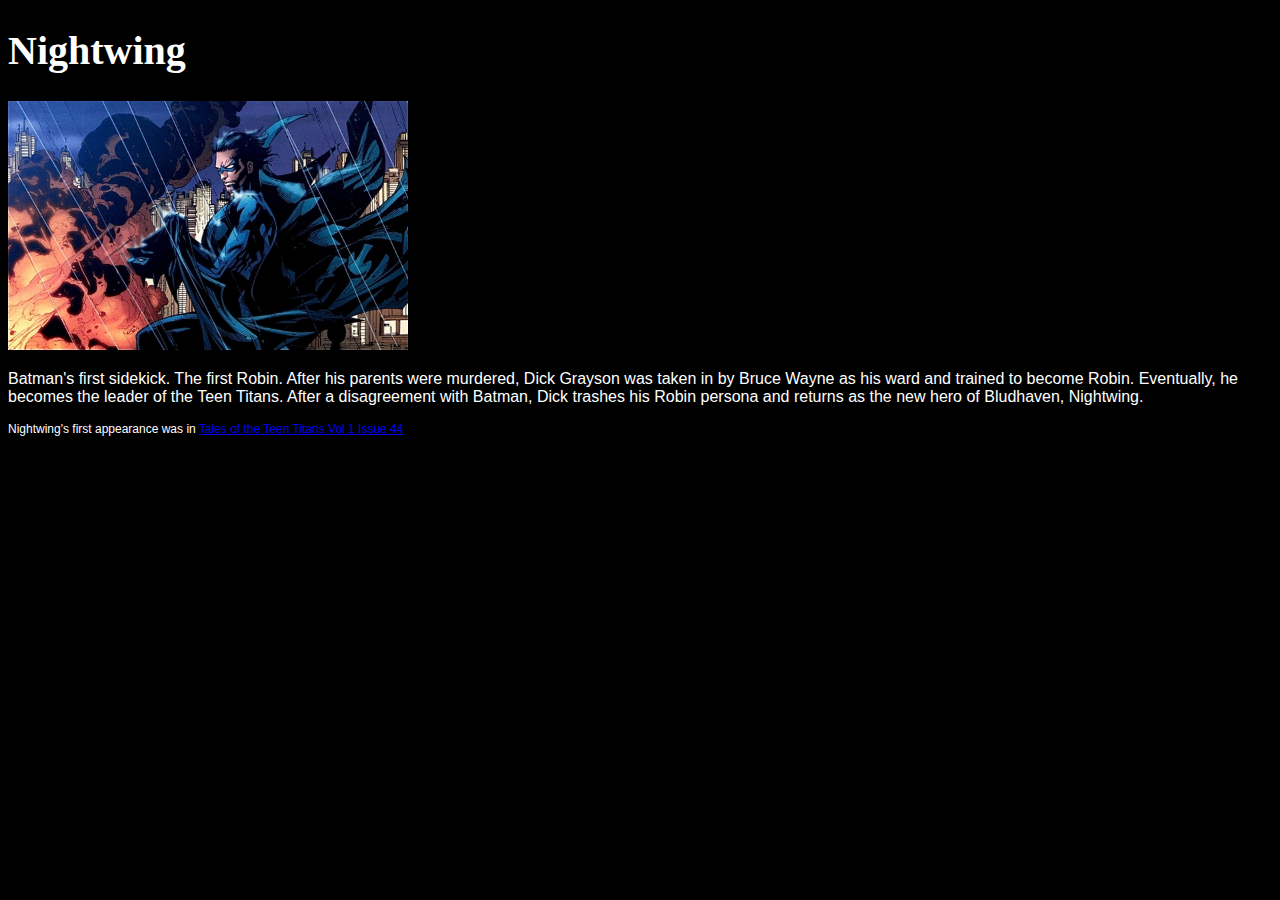
<file: character/index.html>
<!DOCTYPE html>
<html lang="en">
    <head>
        <meta charset="UTF-8">
        <meta name="viewport" content="width=device-width, initial-scale=1">

        <!-- set the page title here -->
        <title>Former Boy Wonder: Nightwing</title>

        <link rel="stylesheet" href="css/main.css"/>
    </head>
    <body>

    <div class="title">
    <h1> Nightwing </h1>
    </div>

    <img src="img/nw.jpg" alt="Nightwing">

    <div class="description">
    <p> Batman's first sidekick.  The first Robin.  After his parents were murdered, Dick Grayson was taken in by Bruce Wayne as his ward and trained to become Robin.  Eventually, he becomes the leader of the Teen Titans.  After a disagreement with Batman, Dick trashes his Robin persona and returns as the new hero of Bludhaven, Nightwing. </p>
    </div>

    <div class="appearance">
    <p> Nightwing's first appearance was in 
            <a href="http://dc.wikia.com/wiki/Tales_of_the_Teen_Titans_Vol_1_44">Tales of the Teen Titans Vol 1 Issue 44</a>
    </p>
    </div>
    </body>
</html>
</file>
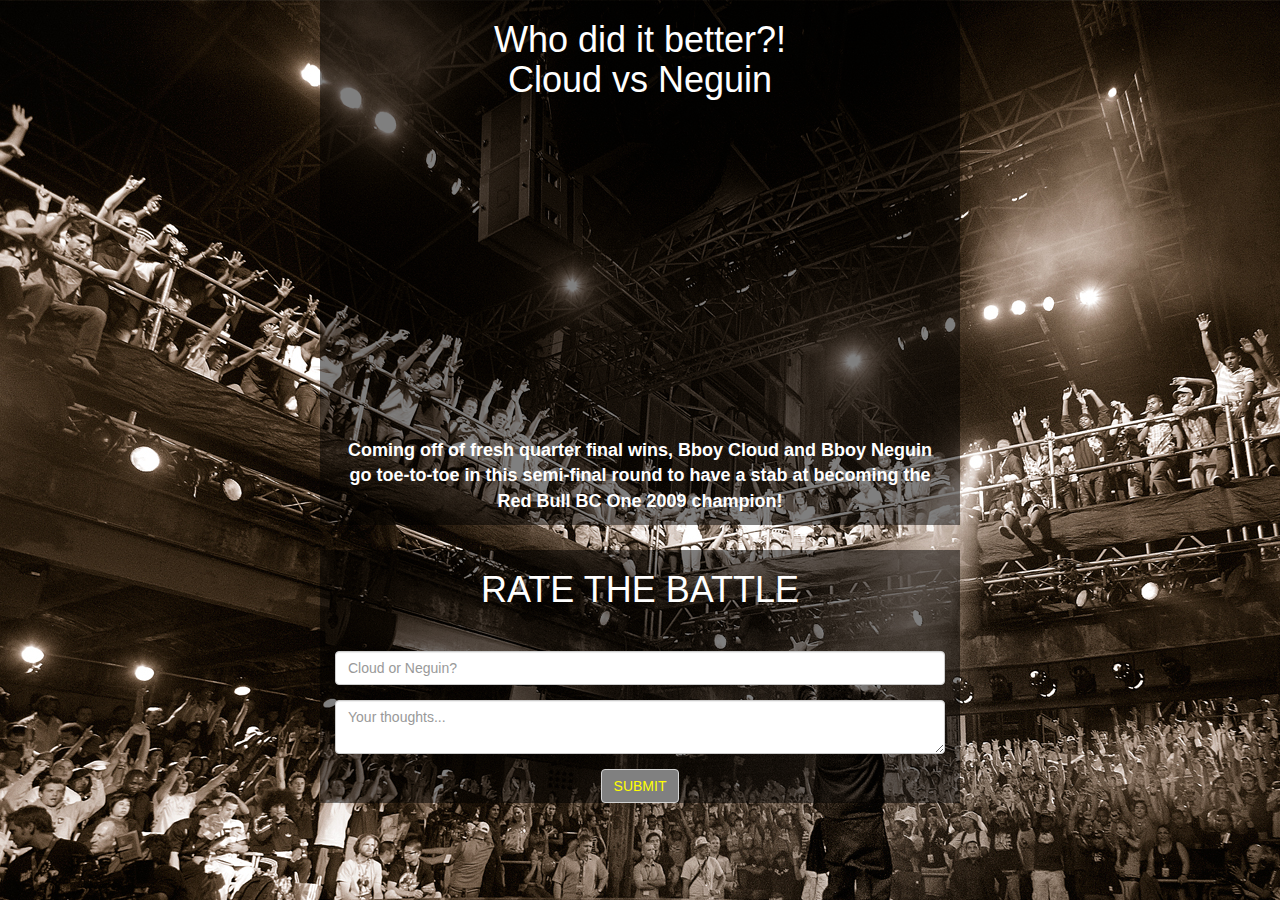
<file: reviewer/index.html>
<!-- Vichit Mike Sitthideth -->
<!-- INFO 343 B -->

<!DOCTYPE html>
<html lang="en">
<head>
    <meta charset="utf-8">

    <!-- viewport declaration for mobile devices -->
    <meta name="viewport" content="width=device-width, initial-scale=1">

    <!-- page information -->
    <meta name="description" content="...page description...">
    <meta name="author" content="...your name...">
    <title>Review: Red Bull BC One 2009 Semi-Finals</title>

    <link rel="stylesheet" href="css/main.css">


</head>
<body>

    <!-- jQuery library -->
<!--     // <script src="https://code.jquery.com/jquery-2.1.4.min.js"></script> -->
    
    <!-- Parse.com library -->
<!--     // <script src="https://www.parsecdn.com/js/parse-1.6.0.min.js"></script>

    // <script src="js/raty-fa-0.1.1/lib/jquery.raty-fa.js"></script> -->

<div class="container text-center">
    <h1>Who did it better?! <br> Cloud vs Neguin</h1>
<div class="averageStar"> </div>
<br>
<iframe src="https://www.youtube.com/embed/A4FiwH6pYY0" frameborder="0" allowfullscreen></iframe>
<br>

<p id="description">Coming off of fresh quarter final wins, Bboy Cloud and Bboy Neguin go toe-to-toe in this semi-final round to have a stab at becoming the Red Bull BC One 2009 champion!</p>
</div>

<br>

<div class="container text-center">
<h1>RATE THE BATTLE</h1>
<form id="myForm">
    <div class="form-group">
        <div class="star"></div>
    </div>
    <br>

    <!-- Form for user to fill out -->
    <div class="form-group">
        <input class="form-control" type="text" id="title" placeholder="Cloud or Neguin?">
    </div>
    <div class="form-group">
        <textarea class="form-control" id="review" placeholder="Your thoughts..."></textarea>
    </div>
    <button type="submit" id="submit" class="btn btn-info">SUBMIT</button>
</form>
</div>

<br>

<!-- List of Reviews -->
<div class="container text-left">
    <div id="submittedReview">
    </div>
</div>

<!-- jQuery library -->
<script src="https://code.jquery.com/jquery-2.1.4.min.js"></script>
    
<!-- Parse.com library -->
<script src="https://www.parsecdn.com/js/parse-1.6.0.min.js"></script>

<script src="js/raty-fa-0.1.1/lib/jquery.raty-fa.js"></script>
<script src="js/app.js"></script>
</body>
</html>
</file>
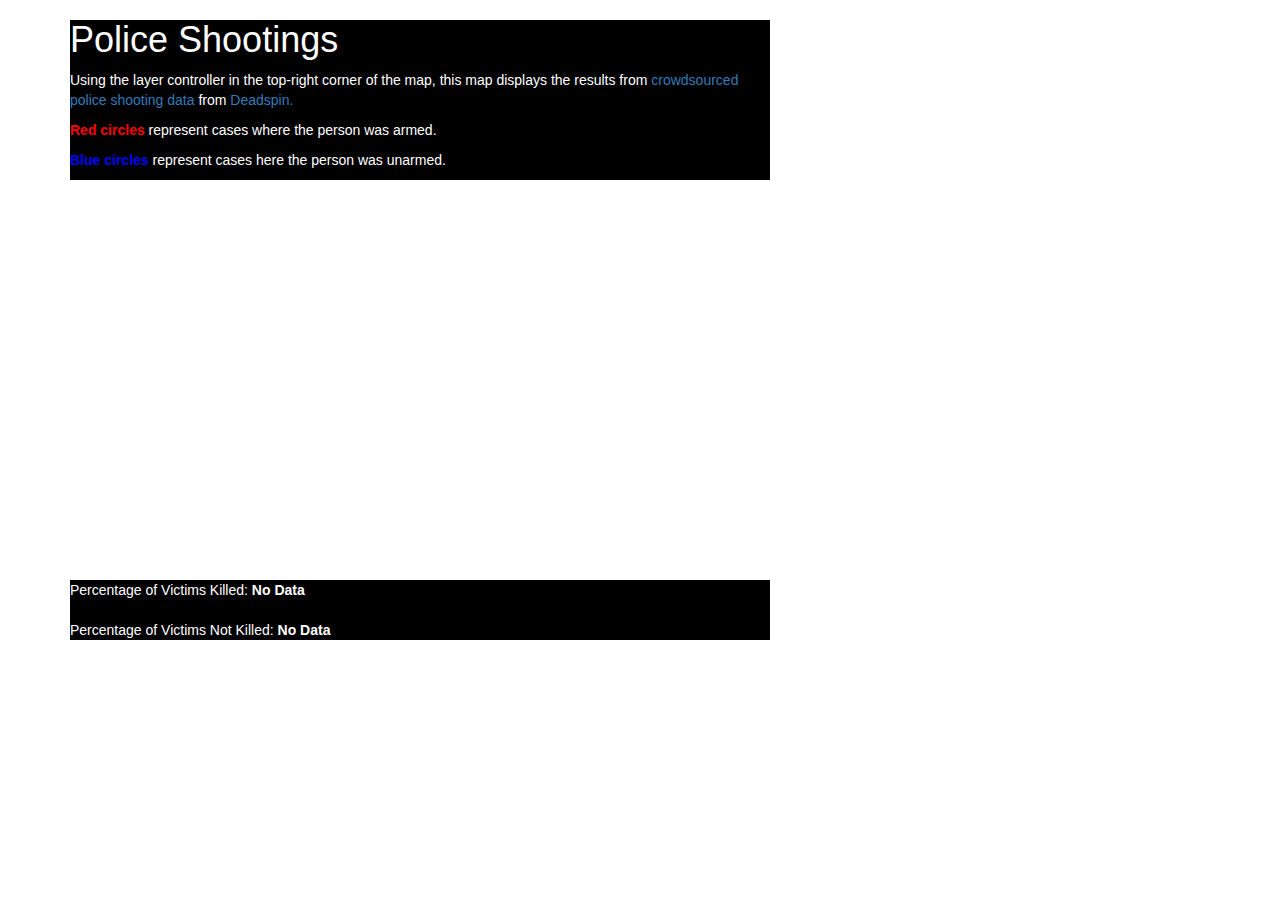
<file: shooting-map/index.html>
<!--
Vichit Mike Sitthideth
INFO 343
HTML 

<!DOCTYPE html>
<html lang="en">
<head>
    <meta charset="utf-8">

    <!-- viewport declaration for mobile devices -->
    <meta name="viewport" content="width=device-width, initial-scale=1.0">

    <!-- page information -->
    <meta name="description" content="...page description...">
    <meta name="author" content="...your name...">
    <title>Police Shootings</title>

    <!-- Leaflet stylesheet -->
    <link rel="stylesheet" href="http://cdn.leafletjs.com/leaflet-0.7.5/leaflet.css" />

    <!-- your stylesheet -->
    <link rel="stylesheet" href="css/main.css"/>

    <!-- page icon -->
    <link rel="icon" href="img/page-icon.png"/></head>
<body>
    <!-- Heading information about the map -->
    <div class="container">
        <div id="information">
            <h1>Police Shootings</h1>
            <p>Using the layer controller in the top-right corner of the map, this map displays the results from <a href="https://docs.google.com/spreadsheets/d/1cEGQ3eAFKpFBVq1k2mZIy5mBPxC6nBTJHzuSWtZQSVw/edit">crowdsourced police shooting data</a> from <a href="http://regressing.deadspin.com/deadspin-police-shooting-database-update-were-still-go-1627414202">Deadspin.</a> 
            </p>
            <div id="circle_color"><b class="red"><p>Red circles</b> represent cases where the person was armed.</p>
            <b class="blue"><p>Blue circles</b> represent cases here the person was unarmed.</p>
            </div>
        </div>
    <div id="map-container"></div></div>

    <!-- MORE HTML GOES HERE -->
    <link rel="stylesheet" href="https://maxcdn.bootstrapcdn.com/font-awesome/4.4.0/css/font-awesome.min.css">


    <!-- jQuery library -->
    <script src="http://code.jquery.com/jquery-2.1.4.min.js"></script>

    <!-- Leaflet library -->
    <script src="http://cdn.leafletjs.com/leaflet-0.7.5/leaflet.js"></script>

    <!-- your script file -->
    <!-- LOAD YOUR SCRIPT FILE HERE -->
    <script src="js/app.js"></script>

    <!-- Shows the data for percentage of victims killed or not killed -->
    <div class="container">
        <div id="stats">
            Percentage of Victims Killed:
            <b id="killed">No Data</b>
            <br></br>
            Percentage of Victims Not Killed: <b id="notkilled">No Data</b>
        </div>
    </div>
</body>
</html>
</file>
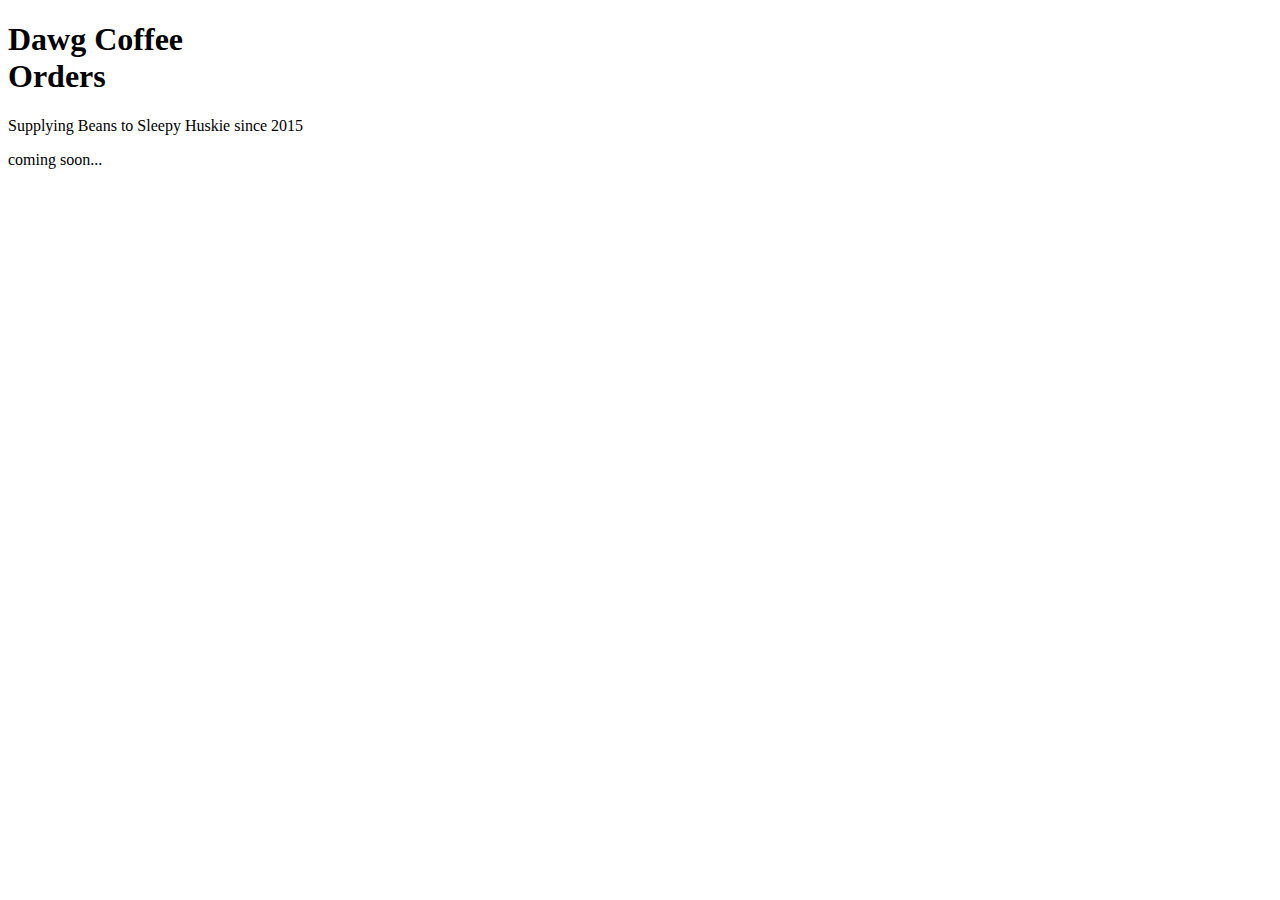
<file: dawg-coffee/partials/order.html>
<!-- The order page goes here -->
<!DOCTYPE html>
<div class="header">
	<div class="container">
		<h1> Dawg Coffee<br>Orders
		</h1>
		<div id="motto">
			<p>Supplying Beans to Sleepy Huskie since 2015</p>
		</div>
	</div>
</div>

<div class="Order-Headline">
	<div class="container">
		<p>coming soon...
		</p>
	</div>
</div>
</file>
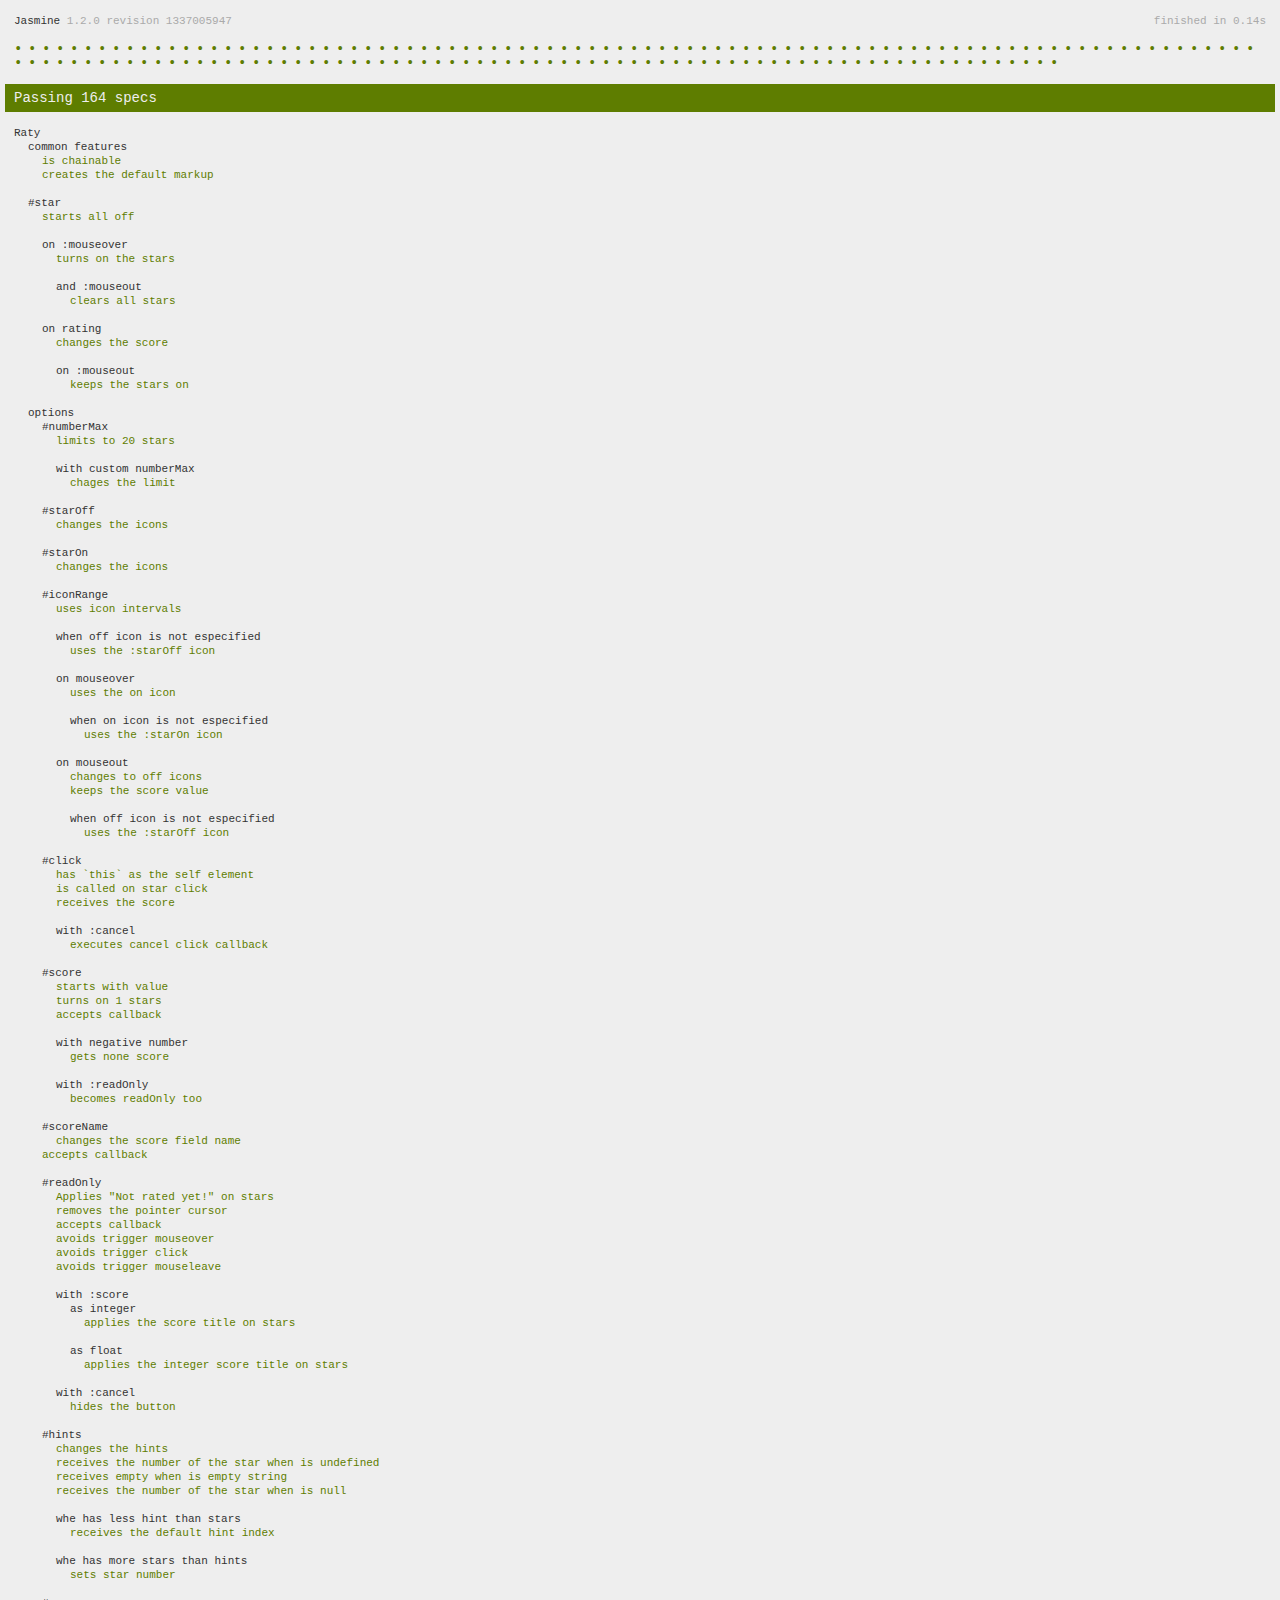
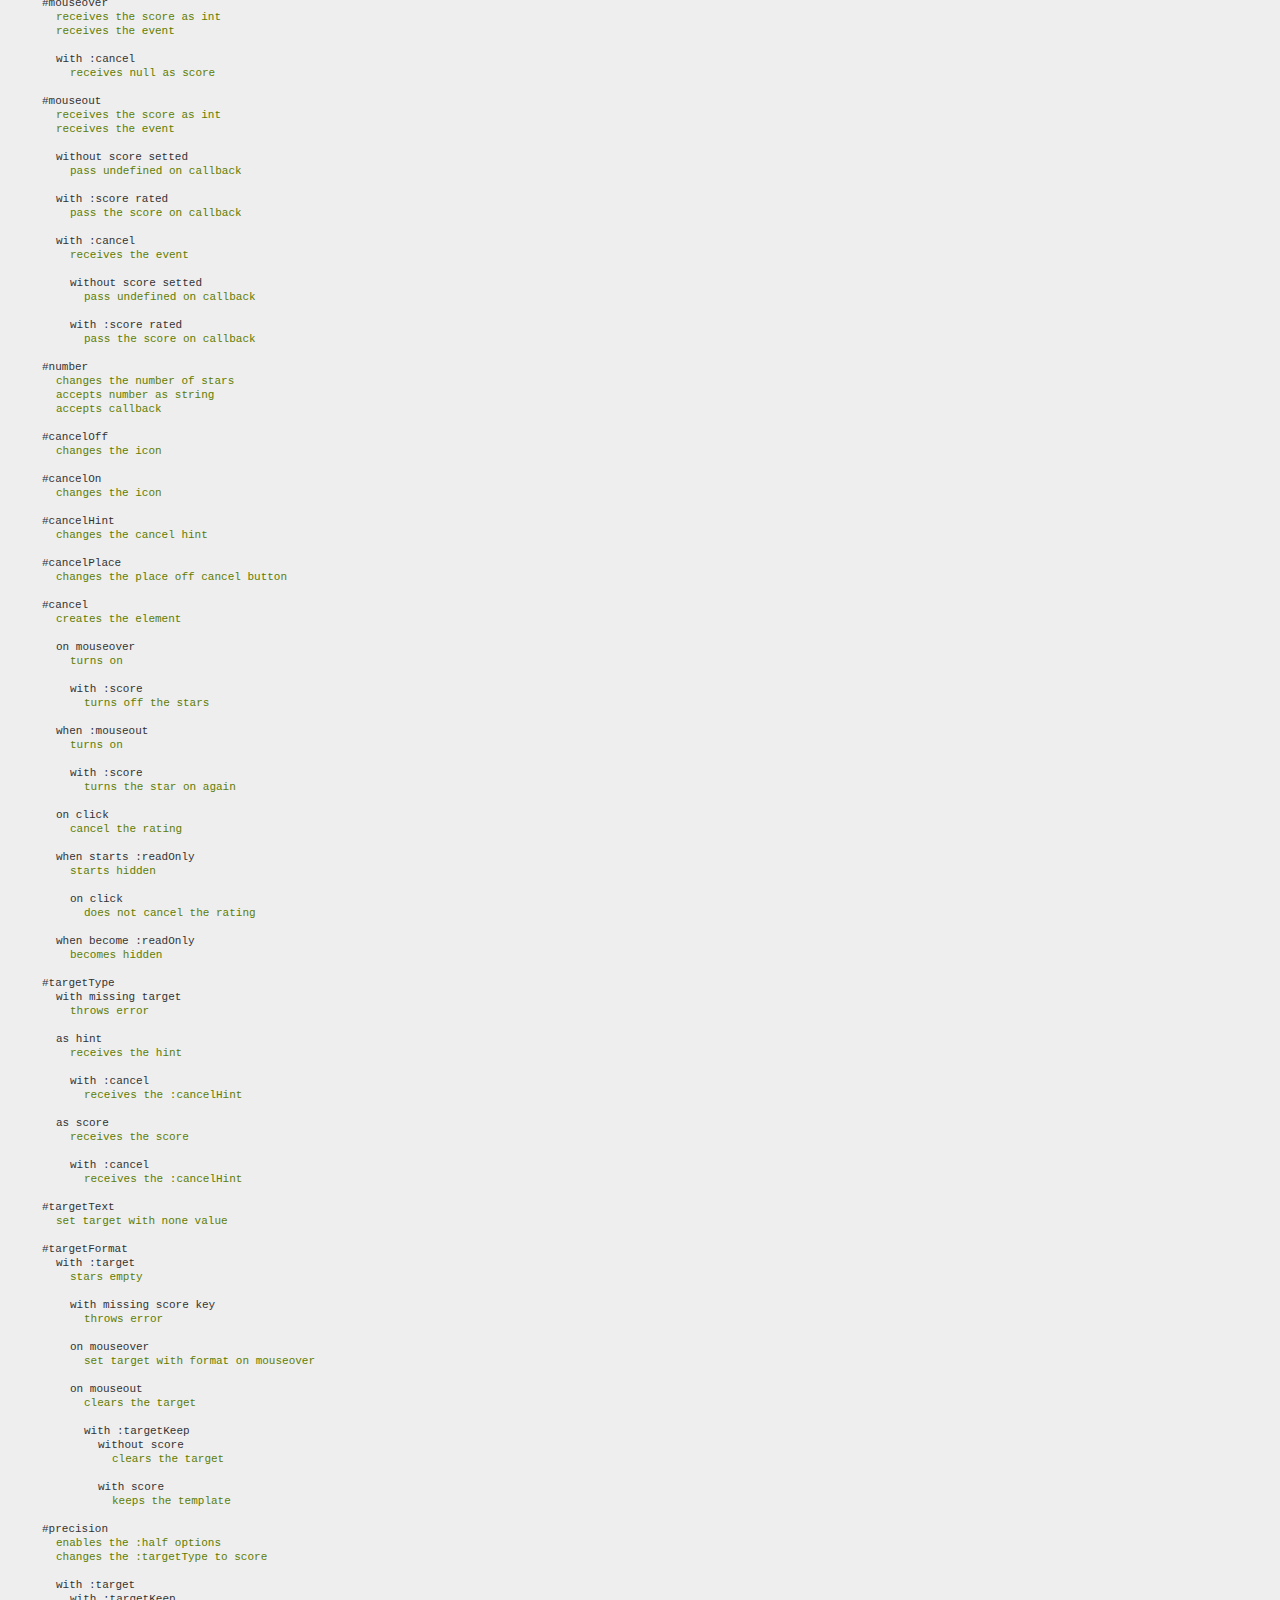
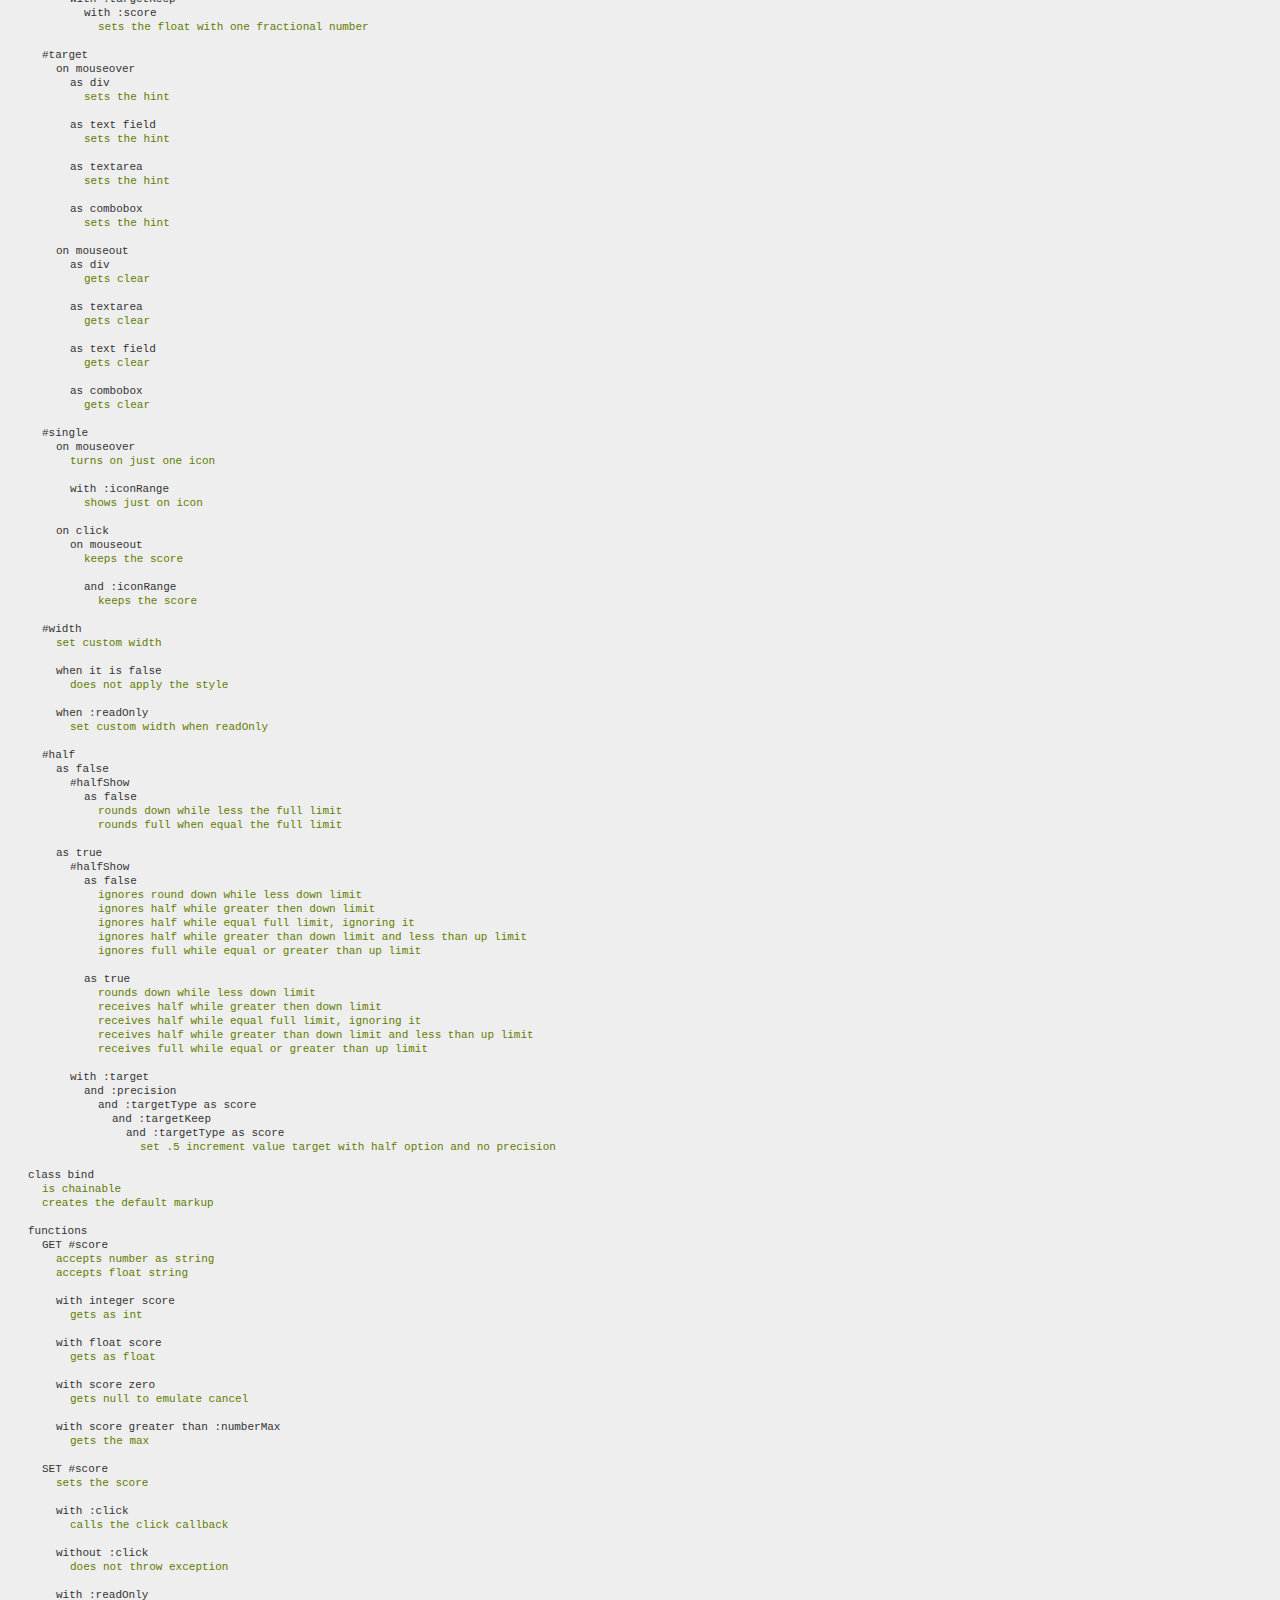
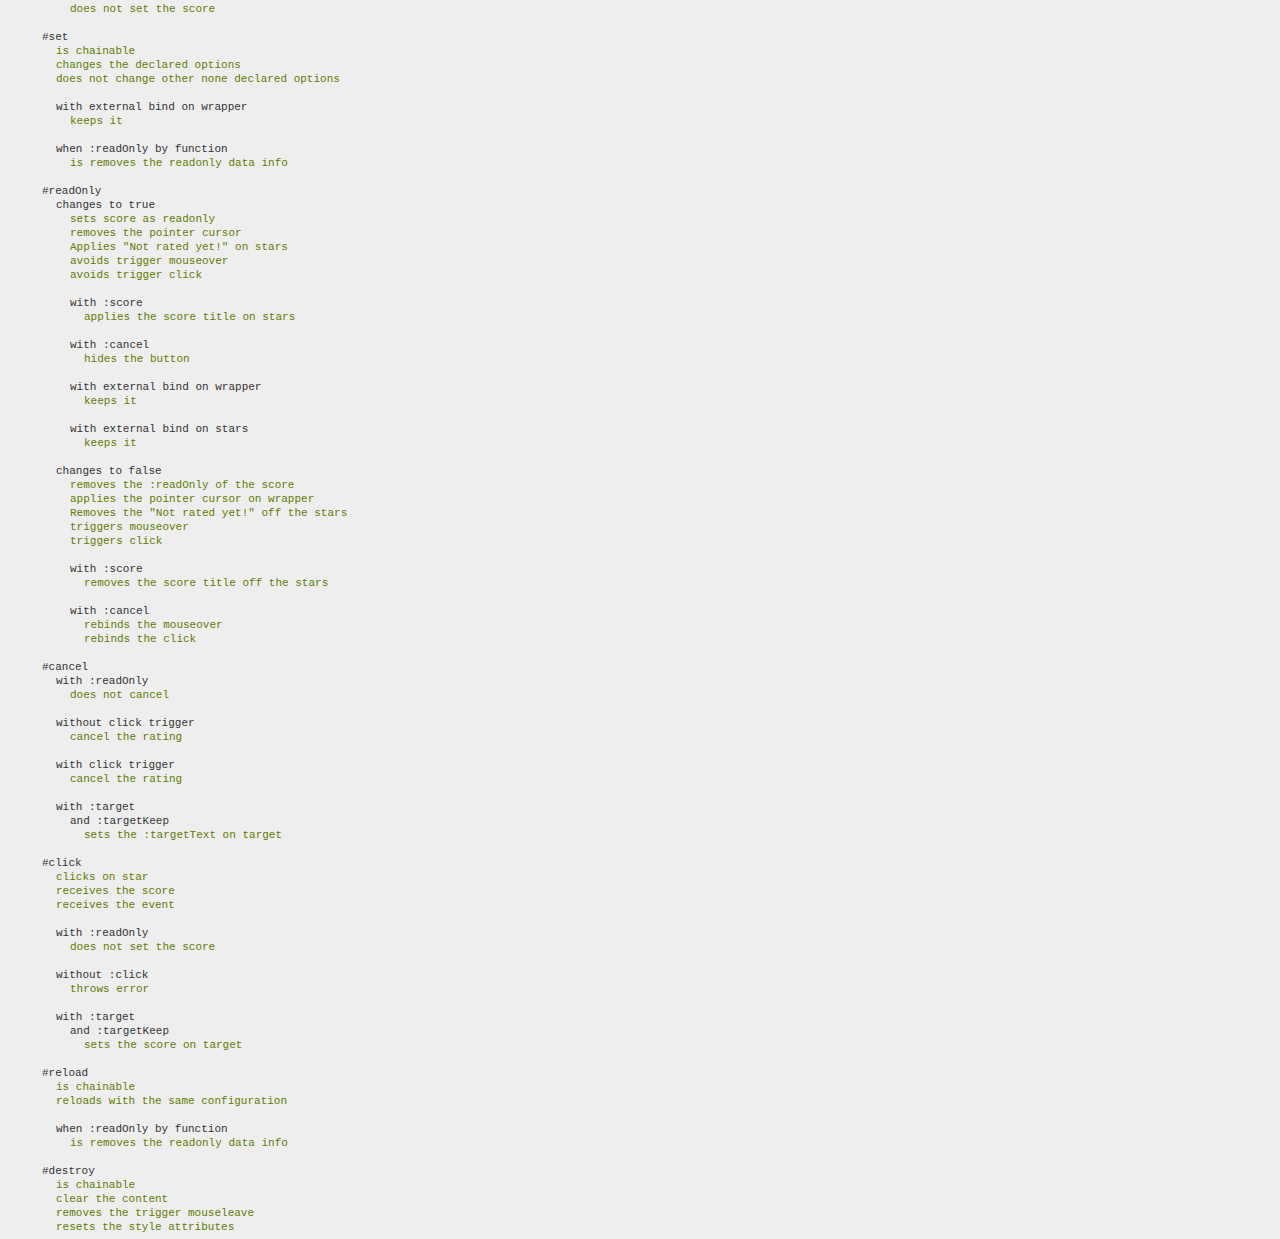
<file: reviewer/js/raty-fa-0.1.1/spec/run.html>
<!DOCTYPE html>

<html>
<head>
	<title>jQuery Raty FA Test</title>

	<link rel="stylesheet" type="text/css" href="lib/jasmine.css">

	<script type="text/javascript" src="../demo/javascripts/jquery.js"></script>
	<script type="text/javascript" src="../lib/jquery.raty-fa.js"></script>

	<script type="text/javascript" src="lib/jasmine.js"></script>
	<script type="text/javascript" src="lib/jasmine-html.js"></script>
	<script type="text/javascript" src="lib/jasmine-jquery.js"></script>

	<script type="text/javascript" src="spec.js"></script>
</head>
<body>
	<script type="text/javascript">
		(function() {
    	var jasmineEnv = jasmine.getEnv();

    	jasmineEnv.updateInterval = 1000;

    	var htmlReporter = new jasmine.HtmlReporter();

    	jasmineEnv.addReporter(htmlReporter);

      jasmineEnv.specFilter = function(spec) {
        return htmlReporter.specFilter(spec);
      };

    	var currentWindowOnload = window.onload;

      window.onload = function() {
        if (currentWindowOnload) {
          currentWindowOnload();
        }

        execJasmine();
      };

      function execJasmine() {
        jasmineEnv.execute();
      }
  	})();
	</script>
</body>
</html>
</file>
<file: character/css/main.css>
body {
    font-family: 'Helvetica Neue', Helvetica, sans-serif;
    font-size: 16px;
    background-color: black;
    color: white;
}

h1 {
	font-family: 'Comic Sans MS';
	font-size: 40px;
	color: white;
}

img {
    max-width: 400px;
}

.appearance {
	font-size: 12px;
}
</file>
<file: reviewer/js/raty-fa-0.1.1/spec/lib/jasmine.css>
body { background-color: #eeeeee; padding: 0; margin: 5px; overflow-y: scroll; }

#HTMLReporter { font-size: 11px; font-family: Monaco, "Lucida Console", monospace; line-height: 14px; color: #333333; }
#HTMLReporter a { text-decoration: none; }
#HTMLReporter a:hover { text-decoration: underline; }
#HTMLReporter p, #HTMLReporter h1, #HTMLReporter h2, #HTMLReporter h3, #HTMLReporter h4, #HTMLReporter h5, #HTMLReporter h6 { margin: 0; line-height: 14px; }
#HTMLReporter .banner, #HTMLReporter .symbolSummary, #HTMLReporter .summary, #HTMLReporter .resultMessage, #HTMLReporter .specDetail .description, #HTMLReporter .alert .bar, #HTMLReporter .stackTrace { padding-left: 9px; padding-right: 9px; }
#HTMLReporter #jasmine_content { position: fixed; right: 100%; }
#HTMLReporter .version { color: #aaaaaa; }
#HTMLReporter .banner { margin-top: 14px; }
#HTMLReporter .duration { color: #aaaaaa; float: right; }
#HTMLReporter .symbolSummary { overflow: hidden; *zoom: 1; margin: 14px 0; }
#HTMLReporter .symbolSummary li { display: block; float: left; height: 7px; width: 14px; margin-bottom: 7px; font-size: 16px; }
#HTMLReporter .symbolSummary li.passed { font-size: 14px; }
#HTMLReporter .symbolSummary li.passed:before { color: #5e7d00; content: "\02022"; }
#HTMLReporter .symbolSummary li.failed { line-height: 9px; }
#HTMLReporter .symbolSummary li.failed:before { color: #b03911; content: "x"; font-weight: bold; margin-left: -1px; }
#HTMLReporter .symbolSummary li.skipped { font-size: 14px; }
#HTMLReporter .symbolSummary li.skipped:before { color: #bababa; content: "\02022"; }
#HTMLReporter .symbolSummary li.pending { line-height: 11px; }
#HTMLReporter .symbolSummary li.pending:before { color: #aaaaaa; content: "-"; }
#HTMLReporter .bar { line-height: 28px; font-size: 14px; display: block; color: #eee; }
#HTMLReporter .runningAlert { background-color: #666666; }
#HTMLReporter .skippedAlert { background-color: #aaaaaa; }
#HTMLReporter .skippedAlert:first-child { background-color: #333333; }
#HTMLReporter .skippedAlert:hover { text-decoration: none; color: white; text-decoration: underline; }
#HTMLReporter .passingAlert { background-color: #a6b779; }
#HTMLReporter .passingAlert:first-child { background-color: #5e7d00; }
#HTMLReporter .failingAlert { background-color: #cf867e; }
#HTMLReporter .failingAlert:first-child { background-color: #b03911; }
#HTMLReporter .results { margin-top: 14px; }
#HTMLReporter #details { display: none; }
#HTMLReporter .resultsMenu, #HTMLReporter .resultsMenu a { background-color: #fff; color: #333333; }
#HTMLReporter.showDetails .summaryMenuItem { font-weight: normal; text-decoration: inherit; }
#HTMLReporter.showDetails .summaryMenuItem:hover { text-decoration: underline; }
#HTMLReporter.showDetails .detailsMenuItem { font-weight: bold; text-decoration: underline; }
#HTMLReporter.showDetails .summary { display: none; }
#HTMLReporter.showDetails #details { display: block; }
#HTMLReporter .summaryMenuItem { font-weight: bold; text-decoration: underline; }
#HTMLReporter .summary { margin-top: 14px; }
#HTMLReporter .summary .suite .suite, #HTMLReporter .summary .specSummary { margin-left: 14px; }
#HTMLReporter .summary .specSummary.passed a { color: #5e7d00; }
#HTMLReporter .summary .specSummary.failed a { color: #b03911; }
#HTMLReporter .description + .suite { margin-top: 0; }
#HTMLReporter .suite { margin-top: 14px; }
#HTMLReporter .suite a { color: #333333; }
#HTMLReporter #details .specDetail { margin-bottom: 28px; }
#HTMLReporter #details .specDetail .description { display: block; color: white; background-color: #b03911; }
#HTMLReporter .resultMessage { padding-top: 14px; color: #333333; }
#HTMLReporter .resultMessage span.result { display: block; }
#HTMLReporter .stackTrace { margin: 5px 0 0 0; max-height: 224px; overflow: auto; line-height: 18px; color: #666666; border: 1px solid #ddd; background: white; white-space: pre; }

#TrivialReporter { padding: 8px 13px; position: absolute; top: 0; bottom: 0; left: 0; right: 0; overflow-y: scroll; background-color: white; font-family: "Helvetica Neue Light", "Lucida Grande", "Calibri", "Arial", sans-serif; /*.resultMessage {*/ /*white-space: pre;*/ /*}*/ }
#TrivialReporter a:visited, #TrivialReporter a { color: #303; }
#TrivialReporter a:hover, #TrivialReporter a:active { color: blue; }
#TrivialReporter .run_spec { float: right; padding-right: 5px; font-size: .8em; text-decoration: none; }
#TrivialReporter .banner { color: #303; background-color: #fef; padding: 5px; }
#TrivialReporter .logo { float: left; font-size: 1.1em; padding-left: 5px; }
#TrivialReporter .logo .version { font-size: .6em; padding-left: 1em; }
#TrivialReporter .runner.running { background-color: yellow; }
#TrivialReporter .options { text-align: right; font-size: .8em; }
#TrivialReporter .suite { border: 1px outset gray; margin: 5px 0; padding-left: 1em; }
#TrivialReporter .suite .suite { margin: 5px; }
#TrivialReporter .suite.passed { background-color: #dfd; }
#TrivialReporter .suite.failed { background-color: #fdd; }
#TrivialReporter .spec { margin: 5px; padding-left: 1em; clear: both; }
#TrivialReporter .spec.failed, #TrivialReporter .spec.passed, #TrivialReporter .spec.skipped { padding-bottom: 5px; border: 1px solid gray; }
#TrivialReporter .spec.failed { background-color: #fbb; border-color: red; }
#TrivialReporter .spec.passed { background-color: #bfb; border-color: green; }
#TrivialReporter .spec.skipped { background-color: #bbb; }
#TrivialReporter .messages { border-left: 1px dashed gray; padding-left: 1em; padding-right: 1em; }
#TrivialReporter .passed { background-color: #cfc; display: none; }
#TrivialReporter .failed { background-color: #fbb; }
#TrivialReporter .skipped { color: #777; background-color: #eee; display: none; }
#TrivialReporter .resultMessage span.result { display: block; line-height: 2em; color: black; }
#TrivialReporter .resultMessage .mismatch { color: black; }
#TrivialReporter .stackTrace { white-space: pre; font-size: .8em; margin-left: 10px; max-height: 5em; overflow: auto; border: 1px inset red; padding: 1em; background: #eef; }
#TrivialReporter .finished-at { padding-left: 1em; font-size: .6em; }
#TrivialReporter.show-passed .passed, #TrivialReporter.show-skipped .skipped { display: block; }
#TrivialReporter #jasmine_content { position: fixed; right: 100%; }
#TrivialReporter .runner { border: 1px solid gray; display: block; margin: 5px 0; padding: 2px 0 2px 10px; }
</file>
<file: reviewer/css/main.css>
/*Vichit Mike Sitthideth*/
/*INFO 343 B*/
/*CSS file for stylistic changes*/

@import url(https://maxcdn.bootstrapcdn.com/bootstrap/3.3.5/css/bootstrap.min.css);
@import url(https://maxcdn.bootstrapcdn.com/font-awesome/4.4.0/css/font-awesome.min.css);

body {
	background-image: url("../img/rbbc1.jpg");
	color: white;
}

iframe {
	width: 160px;
	height: 95px;
}

#description {
	font-weight: bold;
}

.star {
	color: yellow;
	font-size: 20px;
}

.container {
	width: 50%;
}

#title {
	width: 100%;
	color: black;
}

#review {
	width: 100%;
	color: black;
}

#submit {
	color: yellow;
	background-color: gray;
	border-color: #d3d3d3;
}

.container {
	background-color: rgba(0,0,0,0.5);
}

.section {
	border-style: inset;
}

#votes {
	text-align: right;
}

.section .btn-default {
	background-color: rgba(0,0,0,0.5);
}

.section .btn-vote {
	float: right;
}

@media screen and (min-width: 627px) {
	iframe {
		width: 280px;
		height: 155px;
	}
}

@media screen and (min-width: 800px) {
	iframe {
		width: 360px;
		height: 235px;
	}

	body {
		font-size: 15px;
	}

	.star {
		font-size: 30px;
	}
}

@media screen and (min-width: 1160px) {
	iframe {
		width: 540px;
		height: 295px;
	}

	body {
		font-size: 18px;
	}

	.star {
		font-size: 40px;
	}
}
</file>
<file: shooting-map/css/main.css>
/*Vichit Mike Sitthideth
INFO 343*/

@import url(https://maxcdn.bootstrapcdn.com/bootstrap/3.3.5/css/bootstrap.min.css);

/*Sets the size of the map*/
#map-container {
	height: 400px;
	width: 700px;
}

/*Sets attributes for the heading information*/
#information {
	background-color: black;
	height: 160px;
	width: 700px;
	color: white;
}

/*Sets attributes for bottom stats*/
#stats {
	background-color: black;
	color: white;
	width: 700px;
}

.red {
	color: red;
}

.blue {
	color: blue;
}
</file>
